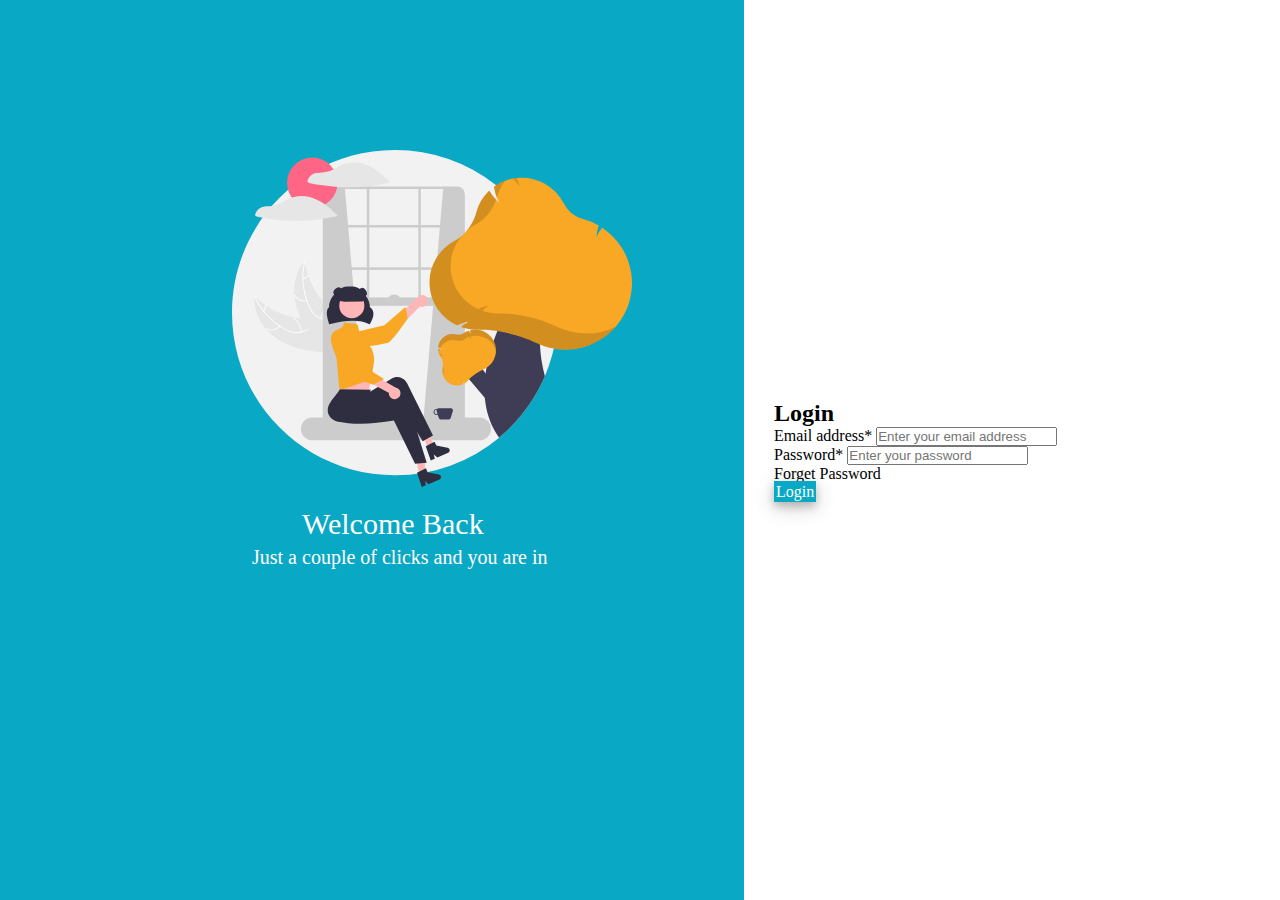
<file: index.html>
<!doctype html>
<html lang="en">
  <head>
    <meta charset="utf-8">
    <meta name="viewport" content="width=device-width, initial-scale=1">
    <link href="https://cdn.jsdelivr.net/npm/bootstrap@5.0.2/dist/css/bootstrap.min.css" rel="stylesheet" integrity="sha384-EVSTQN3/azprG1Anm3QDgpJLIm9Nao0Yz1ztcQTwFspd3yD65VohhpuuCOmLASjC" crossorigin="anonymous">
    <link rel="stylesheet" href="css/style.css">
    <title>Vendor Portal</title>
  </head>
  <body>
    <div class="container">
        <div class="welcome">
			<img src="img/welcome.svg" class="img">
			<div class="content">
				<h3>Welcome Back</h3>
				<p>Just a couple of clicks and you are in </p>
			</div>
		</div>

        <!-- Form -->
      <div class="login-content"> 
        <form>
            <h2>Login</h2>
            <div class="mb-3">  
              <label for="exampleInputEmail1" class="form-label">Email address*</label>
              <input type="email"placeholder="Enter your email address" class="form-control" id="exampleInputEmail1" aria-describedby="emailHelp">
            </div>
            <div class="mb-3">  
              <label for="exampleInputEmail1" class="form-label">Password*</label>
              <input type="password" placeholder="Enter your password" class="form-control" id="exampleInputPassword1" aria-describedby="emailHelp">
              <div id="emailHelp" class="form-text"> <a href="reset.html"> Forget Password</a></div>
            </div>
            <div class="d-grid gap-2 col-6 mb-3">
                <a href="dashbord.html" class="btn btn-primary login-a" type="button">Login </a>
              </div>
          </form>
      </div>
    </div>    


    <script src="https://cdn.jsdelivr.net/npm/bootstrap@5.0.2/dist/js/bootstrap.bundle.min.js" integrity="sha384-MrcW6ZMFYlzcLA8Nl+NtUVF0sA7MsXsP1UyJoMp4YLEuNSfAP+JcXn/tWtIaxVXM" crossorigin="anonymous"></script>
  </body>
</html>
</file>
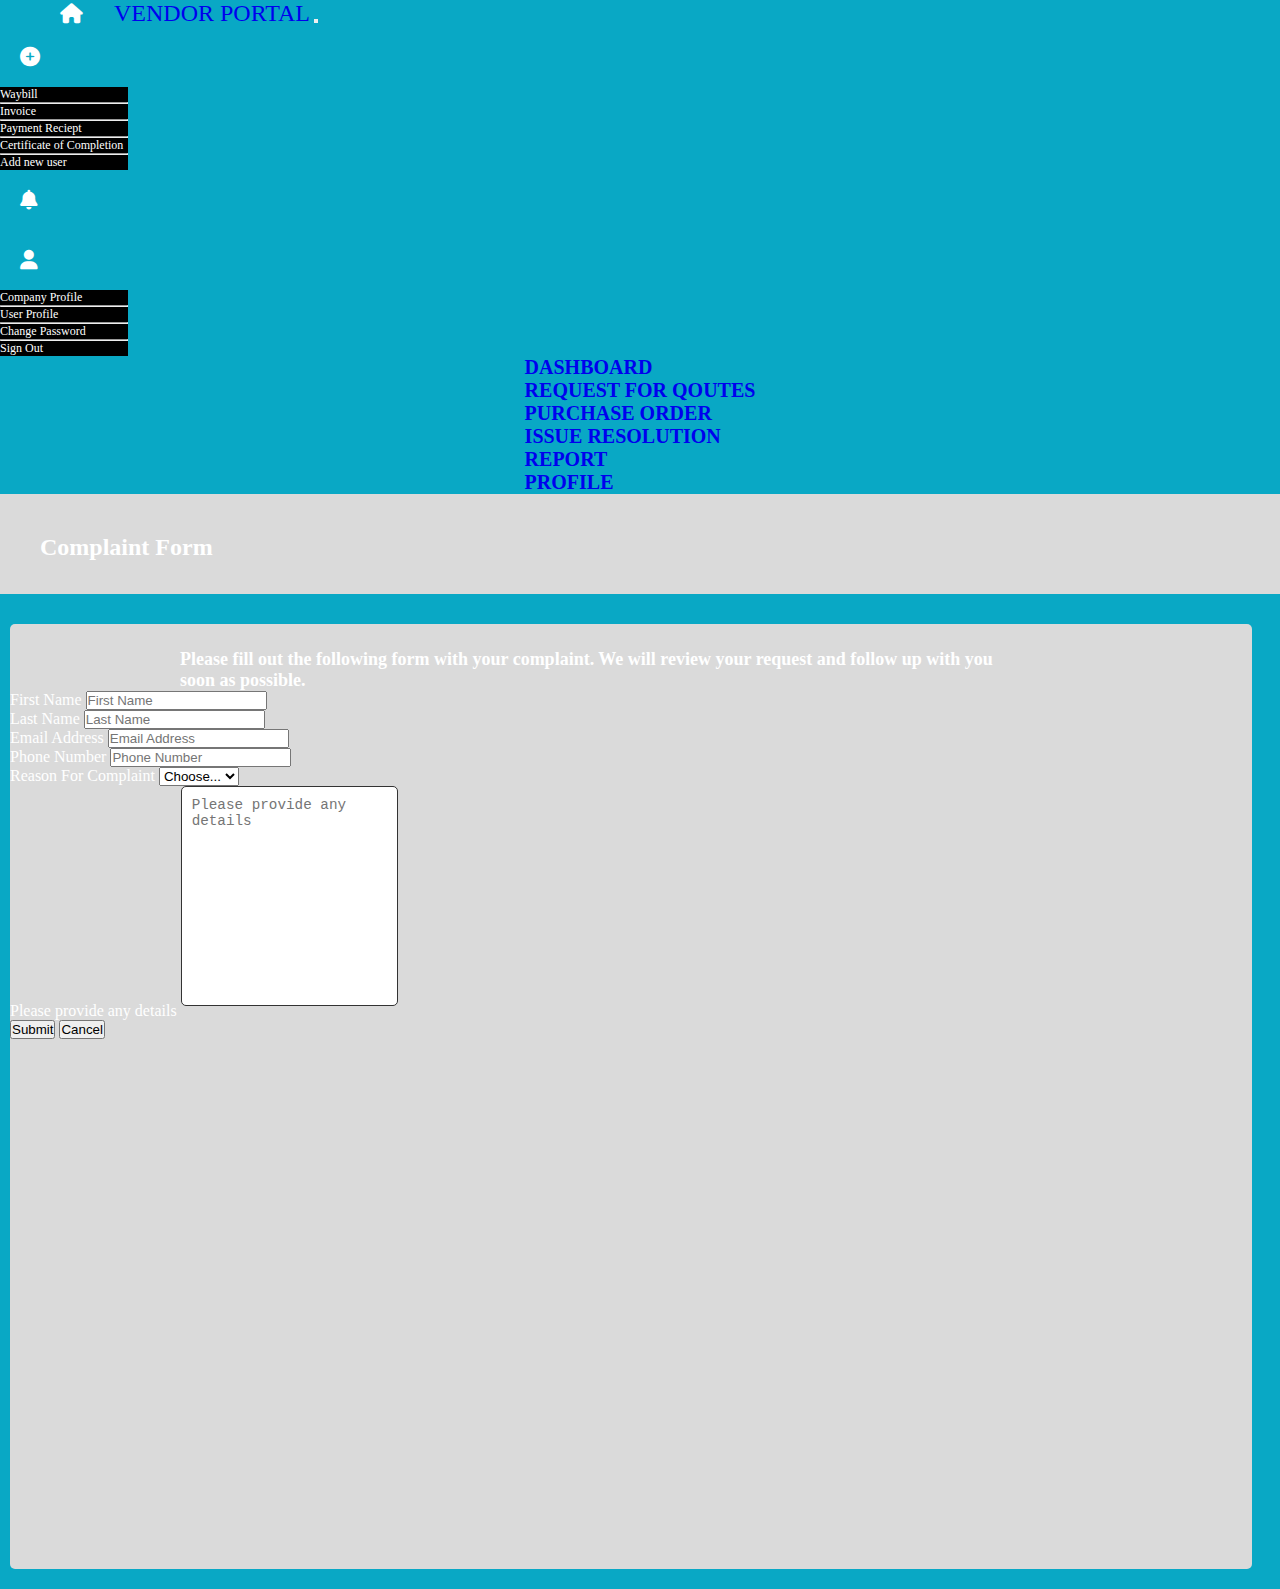
<file: issue.html>
<!DOCTYPE html>
<html lang="en">
<head>
    <meta charset="UTF-8">
    <meta http-equiv="X-UA-Compatible" content="IE=edge">
    <meta name="viewport" content="width=device-width, initial-scale=1.0">
    <link rel="stylesheet" href="css/request.css">
    <link rel="stylesheet" href="css/issue.css">
    <link rel="stylesheet" href="css/profile.css">
    <link rel="stylesheet" href="css/dashboard.css">
    <link href="https://cdn.jsdelivr.net/npm/bootstrap@5.0.2/dist/css/bootstrap.min.css" rel="stylesheet" integrity="sha384-EVSTQN3/azprG1Anm3QDgpJLIm9Nao0Yz1ztcQTwFspd3yD65VohhpuuCOmLASjC" crossorigin="anonymous">
    <link rel="stylesheet" href="https://cdnjs.cloudflare.com/ajax/libs/font-awesome/6.1.1/css/all.min.css">
    <title>Vendor Portal</title>
</head>
<body>
   
           <!-- Navbar -->
   <nav class="navbar navbar-expand-lg navbar-dark bg-dark text-white">
    <div class="container-fluid">
        <i class="fa fa-fw fa-home icon-home"></i>
      <a class="navbar-brand logo" href="#">VENDOR PORTAL</a>
      <button class="navbar-toggler" type="button" data-bs-toggle="collapse" data-bs-target="#navbarNavDropdown" aria-controls="navbarNavDropdown" aria-expanded="false" aria-label="Toggle navigation">
        <span class="navbar-toggler-icon"></span>
      </button>
      <div class="collapse navbar-collapse justify-content-end" id="navbarNavDropdown">
        <ul class="navbar-nav">
          <li class="nav-item dropdown bg-dark">
            <a class="nav-link dropdown-toggle" href="#" id="navbarDropdownMenuLink" role="button" data-bs-toggle="dropdown" aria-expanded="false">
                <i class="fa fa-plus-circle icon"></i>
            </a>
            <ul class="dropdown-menu" aria-labelledby="navbarDropdownMenuLink">
              <li><a class="dropdown-item" href="#">Waybill</a></li>
              <li><hr class="dropdown-divider"></li>
              <li><a class="dropdown-item" href="#">Invoice</a></li>
              <li><hr class="dropdown-divider"></li>
              <li><a class="dropdown-item" href="#">Payment Reciept</a></li>
              <li><hr class="dropdown-divider"></li>
              <li><a class="dropdown-item" href="#">Certificate of Completion</a></li>
              <li><hr class="dropdown-divider"></li>
              <li><a class="dropdown-item" href="#">Add new user</a></li>
            </ul>
          </li>
          <!-- <div class="vl"></div> -->
          <li class="nav-item">
            <a class="nav-link" href="#"><i class="fa fa-bell icon"></i></a>
          </li>
          <li class="nav-item dropdown bg-dark">
            <a class="nav-link dropdown-toggle" href="#" id="navbarDropdownMenuLink" role="button" data-bs-toggle="dropdown" aria-expanded="false">
                <i class="fa fa-user icon"></i>
            </a>
            <ul class="dropdown-menu" aria-labelledby="navbarDropdownMenuLink">
              <li><a class="dropdown-item" href="#">Company Profile</a></li>
              <li><hr class="dropdown-divider"></li>
              <li><a class="dropdown-item" href="profile.html">User Profile</a></li>
              <li><hr class="dropdown-divider"></li>
              <li><a class="dropdown-item" href="#">Change Password</a></li>
              <li><hr class="dropdown-divider"></li>
              <li><a class="dropdown-item" href="#">Sign Out</a></li>
            </ul>
          </li>
        </ul>
      </div>
    </div>
  </nav>

  <!-- Second Nav -->
  <nav class="navbar navbar-expand-lg navbar-dark text-white" style="background-color: #09a8c5;">
    <div class="container-fluid second-nav">
      <div class="collapse navbar-collapse second-nav">
        <ul class="navbar-nav me-auto mb-2 mb-lg-0 second-list">
          <li class="nav-item">
            <a class="nav-link" aria-current="page" href="dashbord.html">DASHBOARD</a>
          </li>
          <li class="nav-item">
            <a class="nav-link" aria-current="page" href="request.html">REQUEST FOR QOUTES</a>
          </li>
          <li class="nav-item">
            <a class="nav-link" href="purchase.html">PURCHASE ORDER</a>
          </li>
          <li class="nav-item">
            <a class="nav-link active" href="#">ISSUE RESOLUTION</a>
          </li>
          <li class="nav-item">
            <a class="nav-link" href="#">REPORT</a>
          </li>
          <li class="nav-item">
            <a class="nav-link" href="profile.html">PROFILE</a>
          </li>
        </ul>
      </div>
    </div>
  </nav>



  <!-- Complaint Form -->

  <h2 class="bid">Complaint Form</h2>

  <div class="container"> 
    <div class="contact form">
     <h3>Please fill out the following form with your complaint.
       We will review your request and follow up with you <br> soon as possible.</h3>

       <form class="row g-3 formBox mb-50">
        <div class="col-md-">
          <label for="inputEmail4" class="form-label">First Name</label>
          <input type="email" placeholder="First Name" class="form-control" id="inputEmail4">
        </div>
        <div class="col-md-4">
          <label for="inputPassword4" class="form-label">Last Name</label>
          <input type="password" placeholder="Last Name" class="form-control" id="inputPassword4">
        </div>
        <div class="col-12">
          <label for="inputAddress" class="form-label">Email Address</label>
          <input type="text" class="form-control" id="inputAddress" placeholder="Email Address">
        </div>
        <div class="col-6">
          <label for="inputAddress2" class="form-label">Phone Number</label>
          <input type="text" class="form-control" id="inputAddress2" placeholder="Phone Number">
        </div>
        <div class="col-md-12">
          <label for="inputState" class="form-label">Reason For Complaint</label>
          <select id="inputState" class="form-select">
            <option selected>Choose...</option>
            <option>...</option>
          </select>
        </div>
        <div class="col-md-2">
          <label for="inputZip" class="form-label">Please provide any details</label>
          <textarea placeholder="Please provide any details"></textarea>
        </div>
        <div class="col-12">
          <button type="submit" class="btn btn-primary">Submit</button>
          <button type="submit" class="btn btn-primary">Cancel</button>
        </div>
      </form>



    </div>
  </div>     

    
    <script src="https://cdn.jsdelivr.net/npm/bootstrap@5.0.2/dist/js/bootstrap.bundle.min.js" integrity="sha384-MrcW6ZMFYlzcLA8Nl+NtUVF0sA7MsXsP1UyJoMp4YLEuNSfAP+JcXn/tWtIaxVXM" crossorigin="anonymous"></script>
</body>
</html>
</file>
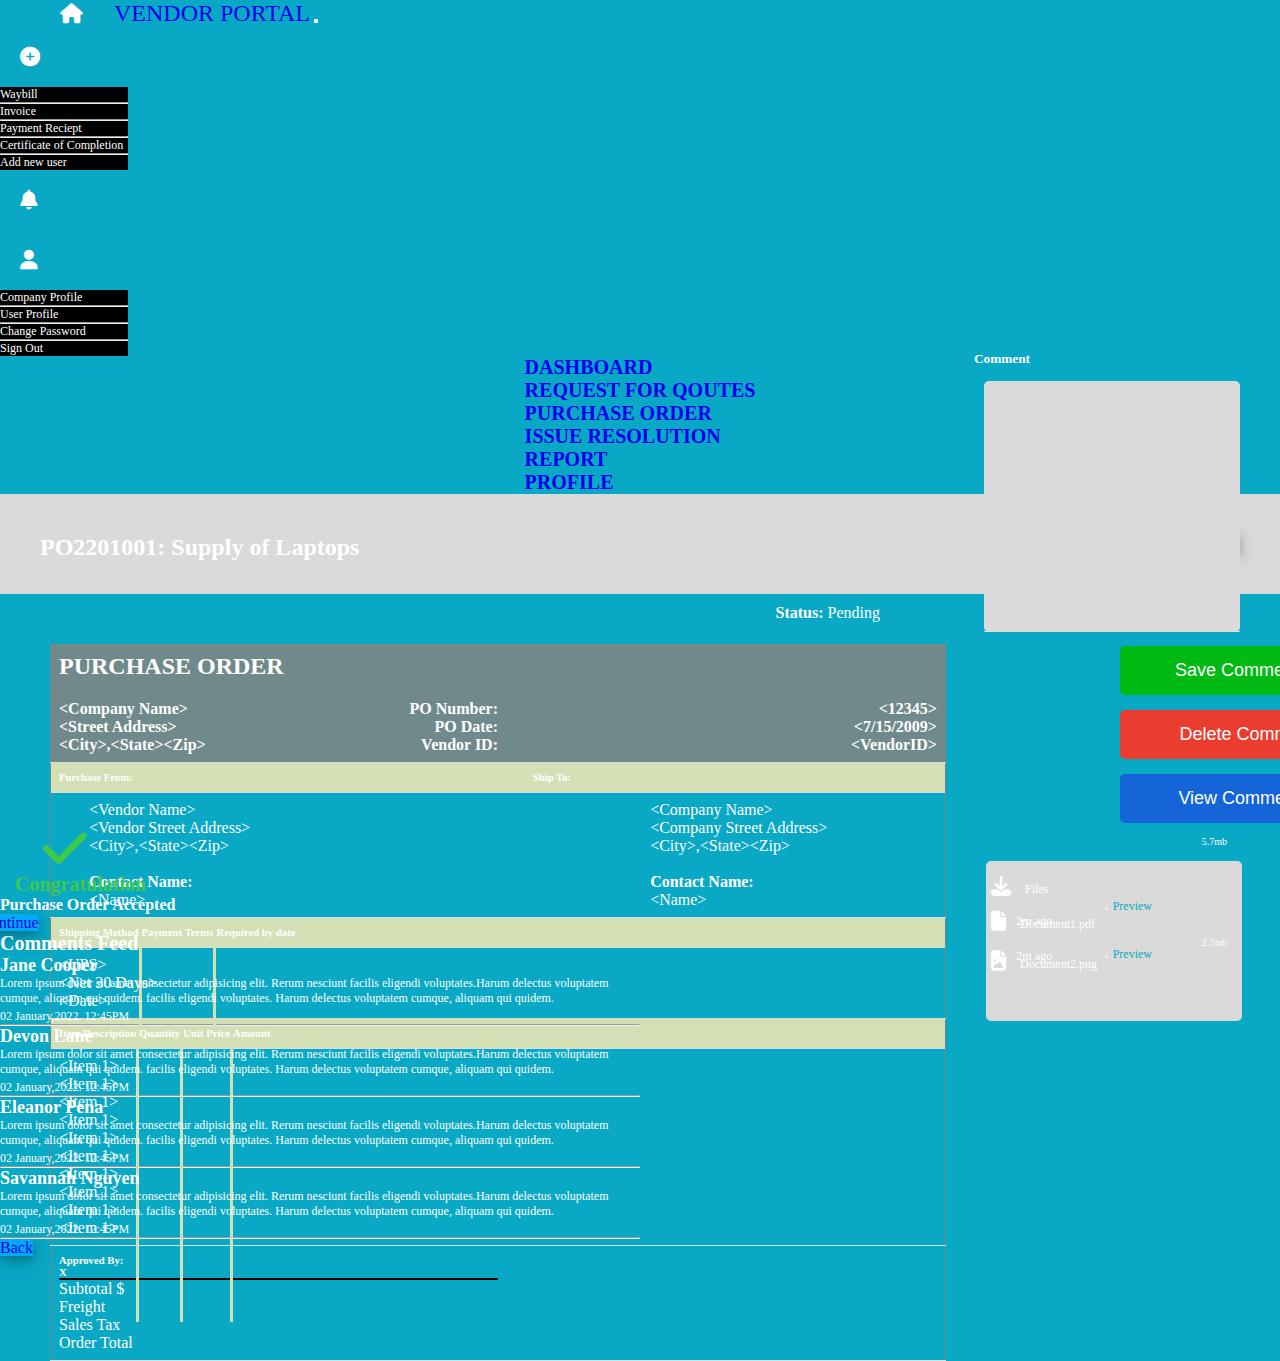
<file: purchaseordercon.html>
<!DOCTYPE html>
<html lang="en">
<head>
    <meta charset="UTF-8">
    <meta http-equiv="X-UA-Compatible" content="IE=edge">
    <meta name="viewport" content="width=device-width, initial-scale=1.0">
    <link rel="stylesheet" href="css/request.css">
    <link rel="stylesheet" href="css/issue.css">
    <link rel="stylesheet" href="css/profile.css">
    <link rel="stylesheet" href="css/dashboard.css">
    <link rel="stylesheet" href="css/purchaseordercon.css">
    <link href="https://cdn.jsdelivr.net/npm/bootstrap@5.0.2/dist/css/bootstrap.min.css" rel="stylesheet" integrity="sha384-EVSTQN3/azprG1Anm3QDgpJLIm9Nao0Yz1ztcQTwFspd3yD65VohhpuuCOmLASjC" crossorigin="anonymous">
    <link rel="stylesheet" href="https://cdnjs.cloudflare.com/ajax/libs/font-awesome/6.1.1/css/all.min.css">
    <title>Vendor Portal</title>
</head>
<body>
    
                   <!-- Navbar -->
   <nav class="navbar navbar-expand-lg navbar-dark bg-dark text-white">
    <div class="container-fluid">
        <i class="fa fa-fw fa-home icon-home"></i>
      <a class="navbar-brand logo" href="#">VENDOR PORTAL</a>
      <button class="navbar-toggler" type="button" data-bs-toggle="collapse" data-bs-target="#navbarNavDropdown" aria-controls="navbarNavDropdown" aria-expanded="false" aria-label="Toggle navigation">
        <span class="navbar-toggler-icon"></span>
      </button>
      <div class="collapse navbar-collapse justify-content-end" id="navbarNavDropdown">
        <ul class="navbar-nav">
          <li class="nav-item dropdown bg-dark">
            <a class="nav-link dropdown-toggle" href="#" id="navbarDropdownMenuLink" role="button" data-bs-toggle="dropdown" aria-expanded="false">
                <i class="fa fa-plus-circle icon"></i>
            </a>
            <ul class="dropdown-menu" aria-labelledby="navbarDropdownMenuLink">
              <li><a class="dropdown-item" href="#">Waybill</a></li>
              <li><hr class="dropdown-divider"></li>
              <li><a class="dropdown-item" href="#">Invoice</a></li>
              <li><hr class="dropdown-divider"></li>
              <li><a class="dropdown-item" href="#">Payment Reciept</a></li>
              <li><hr class="dropdown-divider"></li>
              <li><a class="dropdown-item" href="#">Certificate of Completion</a></li>
              <li><hr class="dropdown-divider"></li>
              <li><a class="dropdown-item" href="#">Add new user</a></li>
            </ul>
          </li>
          <!-- <div class="vl"></div> -->
          <li class="nav-item">
            <a class="nav-link" href="#"><i class="fa fa-bell icon"></i></a>
          </li>
          <li class="nav-item dropdown bg-dark">
            <a class="nav-link dropdown-toggle" href="#" id="navbarDropdownMenuLink" role="button" data-bs-toggle="dropdown" aria-expanded="false">
                <i class="fa fa-user icon"></i>
            </a>
            <ul class="dropdown-menu" aria-labelledby="navbarDropdownMenuLink">
              <li><a class="dropdown-item" href="#">Company Profile</a></li>
              <li><hr class="dropdown-divider"></li>
              <li><a class="dropdown-item" href="profile.html">User Profile</a></li>
              <li><hr class="dropdown-divider"></li>
              <li><a class="dropdown-item" href="#">Change Password</a></li>
              <li><hr class="dropdown-divider"></li>
              <li><a class="dropdown-item" href="#">Sign Out</a></li>
            </ul>
          </li>
        </ul>
      </div>
    </div>
  </nav>

  <!-- Second Nav -->
  <nav class="navbar navbar-expand-lg navbar-dark text-white" style="background-color: #09a8c5;">
    <div class="container-fluid second-nav">
      <div class="collapse navbar-collapse second-nav">
        <ul class="navbar-nav me-auto mb-2 mb-lg-0 second-list">
          <li class="nav-item">
            <a class="nav-link" aria-current="page" href="dashbord.html">DASHBOARD</a>
          </li>
          <li class="nav-item">
            <a class="nav-link" aria-current="page" href="request.html">REQUEST FOR QOUTES</a>
          </li>
          <li class="nav-item">
            <a class="nav-link active" href="#">PURCHASE ORDER</a>
          </li>
          <li class="nav-item">
            <a class="nav-link" href="issue.html">ISSUE RESOLUTION</a>
          </li>
          <li class="nav-item">
            <a class="nav-link" href="#">REPORT</a>
          </li>
          <li class="nav-item">
            <a class="nav-link" href="profile.html">PROFILE</a>
          </li>
        </ul>
      </div>
    </div>
  </nav>



  <!-- Supply of Laptops -->
  <div class="supply">
    <h2 class="supply-text">PO2201001: Supply of Laptops</h2>

    <div class="btns me-auto">
        <a data-bs-toggle="modal" href="#modal2" type="button" class="btn btn-primary b1">Accept</a>
        <button type="button" class="btn btn-secondary b2">Reject</button>
        <button type="button" class="btn btn-secondary border-0 bicon ic-1" style="background-color: #09a8c5;"><i class="fa-solid fa-print"></i></button>
        <button type="button" class="btn btn-secondary border-0 bicon ic-2" style="background-color: #09a8c5;"><i class="fa-solid fa-share"></i></button>

    </div>
  </div>  

  <!-- Status -->
   <div class="statuspen">
    <p style="font-weight: 600;">Status: <span class="pen-text">Pending</span></p>
   </div>

  <!-- Reciept -->

  <table class="table reciept-table table-bordered" style="border: 1px solid #708a8b;">
    <thead class="bg-graytb">
      <tr style="background-color: #708a8b; width: 20%;" >
        <th class="bg-gray-text text-center">
          <h2 style="font-size: 24px;">PURCHASE ORDER</h2> 
        <div class="column left">
            <p> &lt;Company Name&gt;<br>  
                &lt;Street Address&gt;<br>   
                &lt;City&gt;,&lt;State&gt;&lt;Zip&gt; </p>
        </div>
        <div class="column middle move">
            <p>PO Number:<br>
                PO Date:<br>
                Vendor ID:</p>
        </div>
        <div class="column right move">
            <p> &lt;12345&gt;<br>  
                &lt;7/15/2009&gt;<br>
                &lt;VendorID&gt;
            </p>
        </div>
        </th>
      </tr>
    </thead>
    <tbody>
      <tr>
        <td class="purchase-from">   
          <h6>Purchase From:</h6>
          <h6 class="ship-text">Ship To:</h6>
        </div>
      </td>
      </tr>
      <tr>
        <td>
          <div class="vendor-company">
          <p class="vendor-company-text1"> &lt;Vendor Name&gt;<br>  
              &lt;Vendor Street Address&gt;<br>   
              &lt;City&gt;,&lt;State&gt;&lt;Zip&gt; <br>
              <br>
              <span style="font-weight: 600;">Contact Name:</span> <br>&lt;Name&gt;
            </p>
  
          <p class="vendor-company-text2"> &lt;Company Name&gt;<br>  
              &lt;Company Street Address&gt;<br>   
              &lt;City&gt;,&lt;State&gt;&lt;Zip&gt; <br>
              <br> 
              <span style="font-weight: 600;">Contact Name:</span> <br>&lt;Name&gt;
            </p>
            </td> 
      </tr>
      <!-- <tr>
        <td class="border-0">
          <div class="vendor-company ">
            <p class="vendor-company-text1" >
              Contact Name: <br>&lt;Name&gt;
            </p>
            
            <p class="vendor-company-text1 cont-2">
              Contact Name: <br>&lt;Name&gt;
            </p>
          </div>
        </td>
      </tr> -->
      <tr>
        <td class="purchase-from d-flex justify-content-evenly">   
          <h6>Shipping&nbsp;Method</h6>
          <div class="vl mb-5" style="border-left: 3px solid #d3e0b5;  height: 100px;"></div>
          <h6 >Payment&nbsp;Terms</h6>
          <div class="vl mb-5" style="border-left: 3px solid #d3e0b5;  height: 100px;"></div>
          <h6 >Required&nbsp;by&nbsp;date</h6>
        </div>
      </td>
      </tr>
      <tr>
        <tr>
          <td class=" d-flex justify-content-evenly">
            <p>&lt;UPS&gt;</p>           
            <p>&lt;Net 30 Days&gt;</p>
            <p>&lt;Date&gt;</p>
          </td>
        </tr>
      </tr>
      <tr>
        <td class="purchase-from d-flex justify-content-between">
          <h6>Item Description</h6>
          <div class="vl mb-5" style="border-left: 3px solid #d3e0b5;  height: 295px;"></div>
          <h6>Quantity</h6>
          <div class="vl mb-5" style="border-left: 3px solid #d3e0b5;  height: 295px;"></div>
          <h6>Unit Price</h6>
          <div class="vl mb-5" style="border-left: 3px solid #d3e0b5;  height: 295px;"></div>
          <h6>Amount</h6>
        </td>
      </tr>
      <tr>
        <td>
          <ul>
            <li>&lt;Item 1&gt;</li>
            <li>&lt;Item 1&gt;</li>
            <li>&lt;Item 1&gt;</li>
            <li>&lt;Item 1&gt;</li>
            <li>&lt;Item 1&gt;</li>
            <li>&lt;Item 1&gt;</li>
            <li>&lt;Item 1&gt;</li>
            <li>&lt;Item 1&gt;</li>
            <li>&lt;Item 1&gt;</li>
            <li>&lt;Item 1&gt;</li>
          </ul>
        </td>
      </tr>
      <tr>
        <td>
          <h6>Approved By: <br>X <hr style="width:50%", size="3", color=black> </h6>
          <p class="d-flex align-items-end flex-column">Subtotal $ 
            <br>Freight 
            <br>Sales Tax
          <br>Order Total </p>
        </td>
      </tr>
    </tbody>
  </table>


  
  <!-- Comment -->

  <div>
    <h5 class="comment-text">Comment</h5>
    <table class="table border-dark w-20 comment-table" style="background-color: #dadada;">
        <thead >
          <th></th>
        </thead>

        <tbody>
        <tr>
          <td></td>
        </tr>
        <tr>
          <td></td>
        </tr>
        <tr>
          <td></td>
        </tr>
        <tr>
          <td></td>
        </tr>
        </tbody>
      </table>
  </div>


  <!-- Buttons -->

  <div class="buttons">
    <div class="btn-1">
    <button class="button save-btn">Save Comment</button>
  </div>
  <div class="btn-2">
    <button class="button del-btn">Delete Comment</button>
  </div>
  <div class="btn-3">
    <button class="button view-btn" data-bs-toggle="modal" href="#modal1">View Comment  > </button>
  </div>
  </div> 


  <div class="dowload-content" >
    <div class="downcon1">
      <ul>
        <li class="down-li1" style="font-size: 12px; font-weight: 500;"><i class="fa-solid fa-download down-ic"></i> &nbsp; Files</li>
        <li class="down-li2" style="font-size: 12px; font-weight: 500;"><i class="fa-solid fa-file down-ic"></i> &nbsp; Document1.pdf</li>
        <li class="down-li3" style="font-size: 12px; font-weight: 500;"><i class="fa-solid fa-file-image down-ic"></i> &nbsp; Document2.png</li>
      </ul>
    </div>
    <div class="mb">
      <p class="mb1">5.7mb</p>
      <p class="mb2">2.7mb</p>
    </div>
    <div class="preview">
      <p class="preview1">. <span style="color: #09A8C5; font-size: 12px;">Preview</span> </p>
      <p class="preview2">. <span style="color: #09A8C5; font-size: 12px;">Preview</span></p>
    </div>
    <div class="minsago">
      <p class="minsago1">2m ago</p>
      <p class="minsago2">2m ago</p>
    </div>
  </div>

  <!-- View Comment Modal -->
  <!-- <div class="modal-dialog modal-dialog-centered modal-dialog-scrollable">
  ...
</div> -->

<div class="container-fluid">
  <div class="modal fade" id="modal2" role="dialog" tabindex="-1" aria-labelledby="exampleModalLabel" aria-hidden="true">
    <div class="modal-dialog modal-dialog-centered modal-sm">
      <div class="modal-content">
        <div class="modal-header pl-5" style='border: none;'>
          <h5 class="modal-title fw-600" id="modal2" style="font-size:24px; color: #3ec94b;"><i class="fa-solid fa-check modal-ic"></i></h5>
          <!-- <h5 class=" fw-600" id="modal2" style="font-size: 18px; color: #3ec94b;">Congratulation</h5> -->
          <!-- <button type="button" class="btn-close" data-bs-dismiss="modal" aria-label="Close"></button> -->
        </div>
        <div class="modal-body pl-5">
          <h5 class="text-center fw-600" id="modal2" style="font-size: 20px; color: #3ec94b;">Congratulation</h5>
         <p class="text-center fw-600" style="font-weight: 600;" >Purchase Order Accepted</p>
        </div>
        <div class="modal-footer d-flex justify-content-center" style='border: none;'>
          <a href="purchaseordercon.html" type="button" class="btn btn-secondary continue-btn pl-5" style="background-color: #03a9f5;" > Continue</a>
        </div>
      </div>
    </div>
  </div>
</div>


<div class="container-fluid">
    <div class="modal fade" id="modal1" role="dialog" tabindex="-1" aria-labelledby="exampleModalLabel" aria-hidden="true">
      <div class="modal-dialog modal-dialog-centered modal-dialog-centered modal-ku" style="max-width: 50%;">
        <div class="modal-content">
          <div class="modal-header pl-5" style='border: none;'>
            <h2 class="modal-title fw-600" id="modal1" style="font-size: 20px;">Comments Feed</h2>
            <!-- <button type="button" class="btn-close" data-bs-dismiss="modal" aria-label="Close"></button> -->
          </div>
          <div class="modal-body pl-5">
            <h4 style="font-size: 18px;">Jane Cooper</h4>
            <p style="font-size: 12px;" class="fw-600">
              Lorem ipsum dolor sit amet 
              consectetur adipisicing elit. Rerum nesciunt 
              facilis eligendi voluptates.Harum delectus voluptatem cumque, aliquam qui quidem.
               facilis eligendi voluptates. 
              Harum delectus voluptatem cumque, aliquam qui quidem.
          </p>
            <small style="font-size: 12px;">02 January,2022.  12:45PM</small>
            <hr class="pop-line bg-dark">
            <h4 style="font-size: 18px;">Devon Lane</h4>
            <p style="font-size: 12px;" class="fw-600">
                Lorem ipsum dolor sit amet 
                consectetur adipisicing elit. Rerum nesciunt 
                facilis eligendi voluptates.Harum delectus voluptatem cumque, aliquam qui quidem.
                 facilis eligendi voluptates. 
                Harum delectus voluptatem cumque, aliquam qui quidem.
            </p>
            <small style="font-size: 12px;">02 January,2022.  12:45PM</small>
            <hr class="pop-line bg-dark">
            <h4 style="font-size: 18px;">Eleanor Pena</h4>
            <p style="font-size: 12px;" class="fw-600">
                Lorem ipsum dolor sit amet 
                consectetur adipisicing elit. Rerum nesciunt 
                facilis eligendi voluptates.Harum delectus voluptatem cumque, aliquam qui quidem.
                 facilis eligendi voluptates. 
                Harum delectus voluptatem cumque, aliquam qui quidem.
            </p>
            <small style="font-size: 12px;">02 January,2022.  12:45PM</small>
            <hr class="pop-line bg-dark">
            <h4 style="font-size: 18px;">Savannah Nguyen</h4>
            <p style="font-size: 12px;" class="fw-600">
                Lorem ipsum dolor sit amet 
                consectetur adipisicing elit. Rerum nesciunt 
                facilis eligendi voluptates.Harum delectus voluptatem cumque, aliquam qui quidem.
                 facilis eligendi voluptates. 
                Harum delectus voluptatem cumque, aliquam qui quidem.
            </p>
            <small style="font-size: 12px;">02 January,2022.  12:45PM</small>
            <hr class="pop-line bg-dark">
          </div>
          <div class="modal-footer" style='border: none;'>
            <a href="#" type="button" class="btn btn-secondary back-btn" style="background-color: #03a9f5;" data-bs-dismiss="modal" > Back</a>
          </div>
        </div>
      </div>
    </div>
  </div>
    <script src="https://cdn.jsdelivr.net/npm/bootstrap@5.0.2/dist/js/bootstrap.bundle.min.js" integrity="sha384-MrcW6ZMFYlzcLA8Nl+NtUVF0sA7MsXsP1UyJoMp4YLEuNSfAP+JcXn/tWtIaxVXM" crossorigin="anonymous"></script>
</body>
</html>
</file>
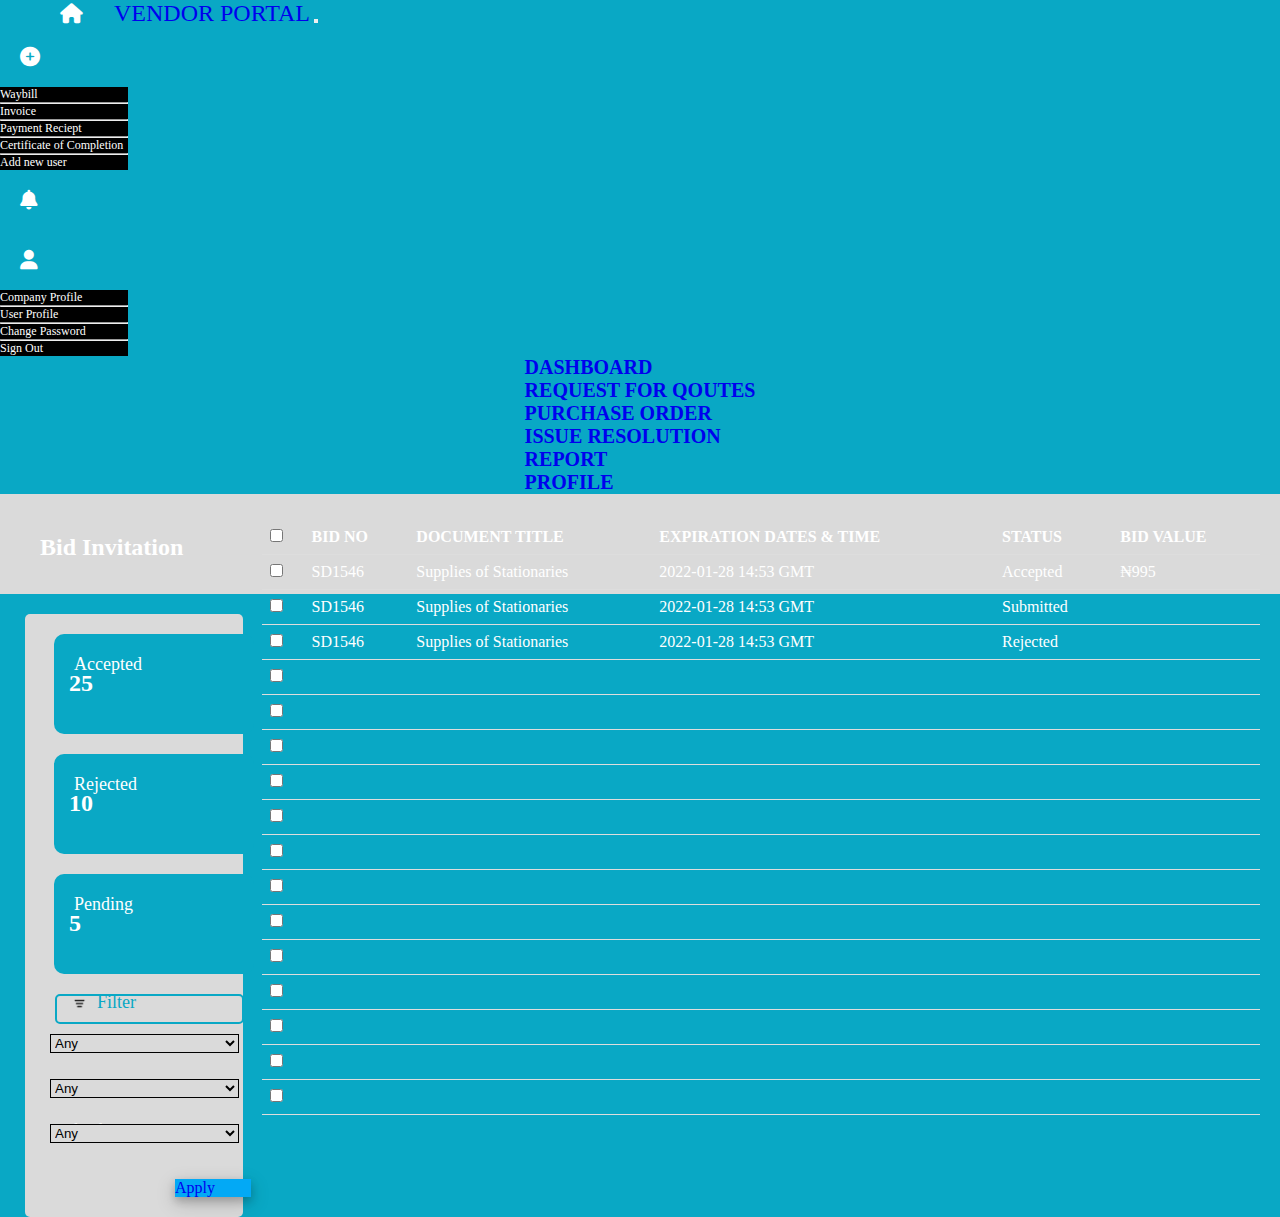
<file: request.html>
<!DOCTYPE html>
<html lang="en">
<head>
    <meta charset="UTF-8">
    <meta http-equiv="X-UA-Compatible" content="IE=edge">
    <meta name="viewport" content="width=device-width, initial-scale=1.0">
    <link rel="stylesheet" href="css/request.css">
    <link rel="stylesheet" href="css/issue.css">
    <link rel="stylesheet" href="css/profile.css">
    <link rel="stylesheet" href="css/dashboard.css">
    <link href="https://cdn.jsdelivr.net/npm/bootstrap@5.0.2/dist/css/bootstrap.min.css" rel="stylesheet" integrity="sha384-EVSTQN3/azprG1Anm3QDgpJLIm9Nao0Yz1ztcQTwFspd3yD65VohhpuuCOmLASjC" crossorigin="anonymous">
    <link rel="stylesheet" href="https://cdnjs.cloudflare.com/ajax/libs/font-awesome/6.1.1/css/all.min.css">
    <title>Vendor Portal</title>
</head>
<body>
       <!-- Navbar -->
   <nav class="navbar navbar-expand-lg navbar-dark bg-dark text-white">
    <div class="container-fluid">
        <i class="fa fa-fw fa-home icon-home"></i>
      <a class="navbar-brand logo" href="#">VENDOR PORTAL</a>
      <button class="navbar-toggler" type="button" data-bs-toggle="collapse" data-bs-target="#navbarNavDropdown" aria-controls="navbarNavDropdown" aria-expanded="false" aria-label="Toggle navigation">
        <span class="navbar-toggler-icon"></span>
      </button>
      <div class="collapse navbar-collapse justify-content-end" id="navbarNavDropdown">
        <ul class="navbar-nav">
          <li class="nav-item dropdown bg-dark">
            <a class="nav-link dropdown-toggle" href="#" id="navbarDropdownMenuLink" role="button" data-bs-toggle="dropdown" aria-expanded="false">
                <i class="fa fa-plus-circle icon"></i>
            </a>
            <ul class="dropdown-menu" aria-labelledby="navbarDropdownMenuLink">
              <li><a class="dropdown-item" href="#">Waybill</a></li>
              <li><hr class="dropdown-divider"></li>
              <li><a class="dropdown-item" href="#">Invoice</a></li>
              <li><hr class="dropdown-divider"></li>
              <li><a class="dropdown-item" href="#">Payment Reciept</a></li>
              <li><hr class="dropdown-divider"></li>
              <li><a class="dropdown-item" href="#">Certificate of Completion</a></li>
              <li><hr class="dropdown-divider"></li>
              <li><a class="dropdown-item" href="profile.html">Add new user</a></li>
            </ul>
          </li>
          <!-- <div class="vl"></div> -->
          <li class="nav-item">
            <a class="nav-link" href="#"><i class="fa fa-bell icon"></i></a>
          </li>
          <li class="nav-item dropdown bg-dark">
            <a class="nav-link dropdown-toggle" href="#" id="navbarDropdownMenuLink" role="button" data-bs-toggle="dropdown" aria-expanded="false">
                <i class="fa fa-user icon"></i>
            </a>
            <ul class="dropdown-menu" aria-labelledby="navbarDropdownMenuLink">
              <li><a class="dropdown-item" href="#">Company Profile</a></li>
              <li><hr class="dropdown-divider"></li>
              <li><a class="dropdown-item" href="#">User Profile</a></li>
              <li><hr class="dropdown-divider"></li>
              <li><a class="dropdown-item" href="#">Change Password</a></li>
              <li><hr class="dropdown-divider"></li>
              <li><a class="dropdown-item" href="#">Sign Out</a></li>
            </ul>
          </li>
        </ul>
      </div>
    </div>
  </nav>

  <!-- Second Nav -->
  <nav class="navbar navbar-expand-lg navbar-dark text-white" style="background-color: #09a8c5;">
    <div class="container-fluid second-nav">
      <div class="collapse navbar-collapse second-nav">
        <ul class="navbar-nav me-auto mb-2 mb-lg-0 second-list">
          <li class="nav-item">
            <a class="nav-link" aria-current="page" href="dashbord.html">DASHBOARD</a>
          </li>
          <li class="nav-item">
            <a class="nav-link active" aria-current="page" href="#">REQUEST FOR QOUTES</a>
          </li>
          <li class="nav-item">
            <a class="nav-link" href="purchase.html">PURCHASE ORDER</a>
          </li>
          <li class="nav-item">
            <a class="nav-link" href="issue.html">ISSUE RESOLUTION</a>
          </li>
          <li class="nav-item">
            <a class="nav-link" href="#">REPORT</a>
          </li>
          <li class="nav-item">
            <a class="nav-link" href="profile.html">PROFILE</a>
          </li>
        </ul>
      </div>
    </div>
  </nav>



  <!-- Bid Initation -->

  <h2 class="bid">Bid Invitation</h2>

  <div class="numering">
    <div class="numer1">
      <div class="text-nu">
        <p>Accepted</p>
      </div>
      <div class="nub-text">
        <span>25</span>
      </div>   
    </div>
    <div class="numer1">
      <div class="text-nu">
        <p>Rejected</p>
      </div>
      <div class="nub-text">
        <span>10</span>
      </div>
    </div>
    <div class="numer1">
      <div class="text-nu">
        <p>Pending</p>
      </div>
      <div class="nub-text">
        <span>5</span>
      </div>
    </div>

  <div class="filter">
    <img src="img/filter-alt.png" alt="">
    <p class="filter-text">Filter</p>
  </div>

  <p class="status-text">Status</p>
  <!-- <div class="dropdown">
    <button class="btn btn-secondary any-btn dropdown-toggle" type="button" id="dropdownMenu2" data-bs-toggle="dropdown" aria-expanded="false">
    <span class="any-text">Any</span> 
    </button>
    <ul class="dropdown-menu select-items bg-light" aria-labelledby="dropdownMenu2">
      <li><button class="dropdown-item" type="button">Accepted</button></li>
      <li><hr class="dropdown-divider bg-dark"></li>
      <li><button class="dropdown-item" type="button">Rejected</button></li>
      <li><hr class="dropdown-divider bg-dark"></li>
      <li><button class="dropdown-item" type="button">Submitted</button></li>
      <li><hr class="dropdown-divider bg-dark"></li>
      <li><button class="dropdown-item" type="button">Pending</button></li>
    </ul>
  </div> -->
  <div class="dropdown dropany">
    <select class="form-select any-drop" aria-label="Default select example">
      <option value="" selected disabled hidden>Any</option>
      <option value="1">Accepted</option>
      <hr class="dropdown-divider bg-dark">
      <option value="2">Rejected</option>
      <hr class="dropdown-divider" style="background-color: black;">
      <option value="3">Submitted</option>
      <hr class="dropdown-divider bg-dark">
      <option value="4">Pending</option>
    </select>
  </div>

  <!-- <select>
    <option value="" selected disabled hidden>Choose here</option>
    <option value="1">One</option>
    <option value="2">Two</option>
    <option value="3">Three</option>
    <option value="4">Four</option>
    <option value="5">Five</option>
  </select> -->

  <p class="status-text">Date Range</p>
  <div class="dropdown dropany">
    <select class="form-select any-drop" aria-label="Default select example">
      <option value="" selected disabled hidden>Any</option>
      <option value="1">Accepted</option>
      <hr class="dropdown-divider bg-dark">
      <option value="2">Rejected</option>
      <hr class="dropdown-divider" style="background-color: black;">
      <option value="3">Submitted</option>
      <hr class="dropdown-divider bg-dark">
      <option value="4">Pending</option>
    </select>
  </div>

  <p class="status-text">Bid Value</p>
  <div class="dropdown dropany">
    <select class="form-select any-drop" aria-label="Default select example">
      <option value="" selected disabled hidden>Any</option>
      <option value="1">Accepted</option>
      <hr class="dropdown-divider bg-dark">
      <option value="2">Rejected</option>
      <hr class="dropdown-divider" style="background-color: black;">
      <option value="3">Submitted</option>
      <hr class="dropdown-divider bg-dark">
      <option value="4">Pending</option>
    </select>
  </div>

  <a href="#" type="button" class="btn btn-secondary apply-btn border-0" style="background-color: #03a9f5;" > Apply</a>

  </div>

  <!-- Table -->

  <table id="customers" class="table table-bordered lg" style="width: 78%">
    <thead class="table-light">
      <th><input type="checkbox" id="checkbox"></th>
      <th>BID NO</th>
      <th>DOCUMENT TITLE</th>
      <th>EXPIRATION DATES & TIME</th>
      <th>STATUS</th>
      <th>BID VALUE</th>
    </thead>

    <tbody> 
    <tr>
      <td><input type="checkbox" id="checkbox"></td>
      <td>SD1546</td>
      <td>Supplies of Stationaries</td>
      <td>2022-01-28 14:53 GMT</td>
      <td>Accepted</td>
      <td>&#8358;995</td>
    </tr>
    <tr>
      <td><input type="checkbox" id="checkbox"></td>
      <td>SD1546</td>
      <td>Supplies of Stationaries</td>
      <td>2022-01-28 14:53 GMT</td>
      <td>Submitted</td>
      <td></td>
    </tr>
    <tr>
      <td><input type="checkbox" id="checkbox"></td>
      <td>SD1546</td>
      <td>Supplies of Stationaries</td>
      <td>2022-01-28 14:53 GMT</td>
      <td>Rejected</td>
      <td></td>
    </tr>
    <tr>
      <td><input type="checkbox" id="checkbox"></td>
      <td></td>
      <td></td>
      <td></td>
      <td></td>
      <td></td>
    </tr>
    <tr>
      <td><input type="checkbox" id="checkbox"></td>
      <td></td>
      <td></td>
      <td></td>
      <td></td>
      <td></td>
    </tr>
    <tr>
      <td><input type="checkbox" id="checkbox"></td>
      <td></td>
      <td></td>
      <td></td>
      <td></td>
      <td></td>
    </tr>
    <tr>
      <td><input type="checkbox" id="checkbox"></td>
      <td></td>
      <td></td>
      <td></td>
      <td></td>
      <td></td>
    </tr>
    <tr>
      <td><input type="checkbox" id="checkbox"></td>
      <td></td>
      <td></td>
      <td></td>
      <td></td>
      <td></td>
    </tr>
    <tr>
      <td><input type="checkbox" id="checkbox"></td>
      <td></td>
      <td></td>
      <td></td>
      <td></td>
      <td></td>
    </tr>
    <tr>
      <td><input type="checkbox" id="checkbox"></td>
      <td></td>
      <td></td>
      <td></td>
      <td></td>
      <td></td>
    </tr>
    <tr>
      <td><input type="checkbox" id="checkbox"></td>
      <td></td>
      <td></td>
      <td></td>
      <td></td>
      <td></td>
    </tr>
    <tr>
      <td><input type="checkbox" id="checkbox"></td>
      <td></td>
      <td></td>
      <td></td>
      <td></td>
      <td></td>
    </tr>
    <tr>
      <td><input type="checkbox" id="checkbox"></td>
      <td></td>
      <td></td>
      <td></td>
      <td></td>
      <td></td>
    </tr>
    <tr>
      <td><input type="checkbox" id="checkbox"></td>
      <td></td>
      <td></td>
      <td></td>
      <td></td>
      <td></td>
    </tr>
    <tr>
      <td><input type="checkbox" id="checkbox"></td>
      <td></td>
      <td></td>
      <td></td>
      <td></td>
      <td></td>
    </tr>
    <tr>
      <td><input type="checkbox" id="checkbox"></td>
      <td></td>
      <td></td>
      <td></td>
      <td></td>
      <td></td>
    </tr>
  

    </tbody> 
  </table>


    <script src="https://cdn.jsdelivr.net/npm/bootstrap@5.0.2/dist/js/bootstrap.bundle.min.js" integrity="sha384-MrcW6ZMFYlzcLA8Nl+NtUVF0sA7MsXsP1UyJoMp4YLEuNSfAP+JcXn/tWtIaxVXM" crossorigin="anonymous"></script>
</body>
</html>
</file>
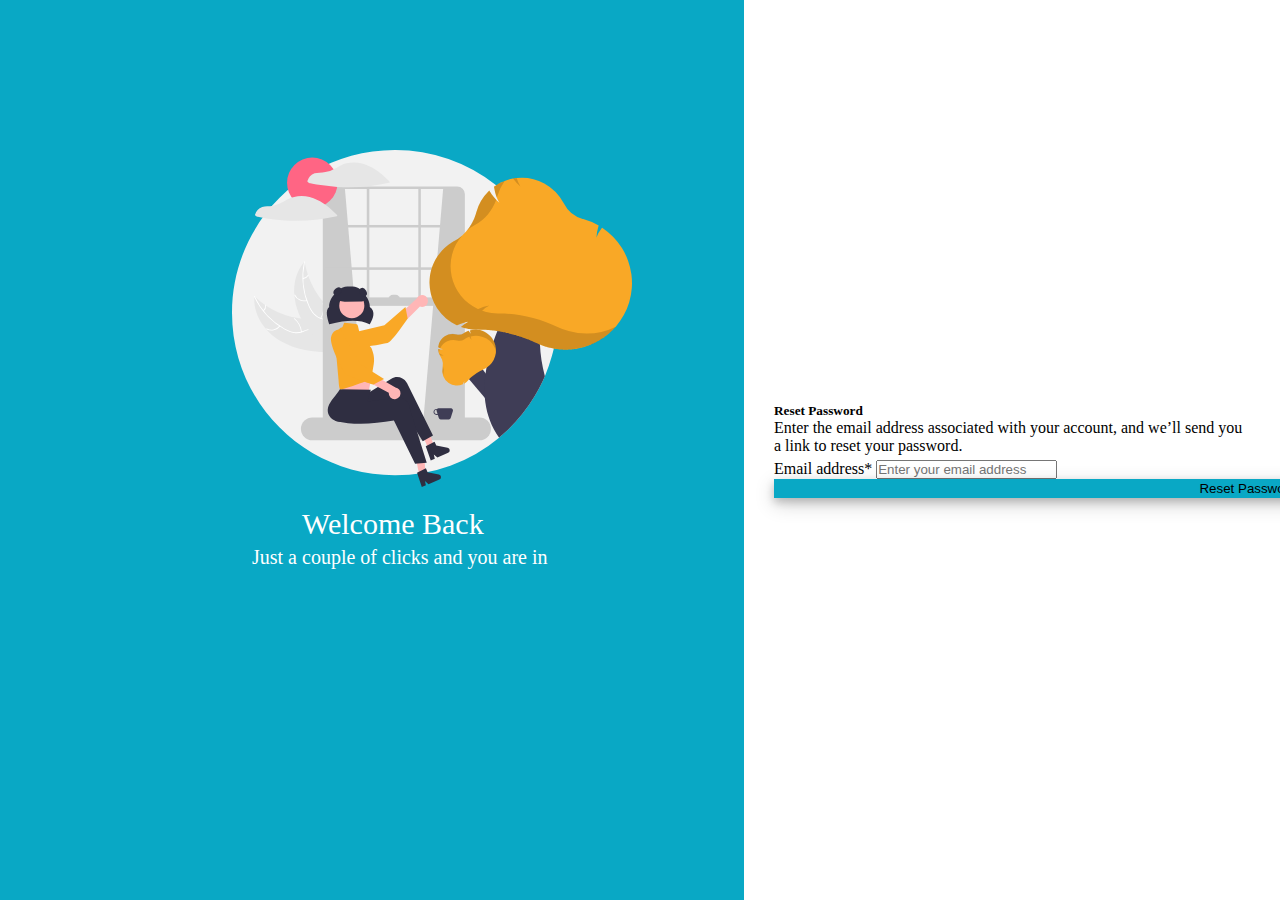
<file: reset.html>
<!doctype html>
<html lang="en">
  <head>
    <meta charset="utf-8">
    <meta name="viewport" content="width=device-width, initial-scale=1">
    <link href="https://cdn.jsdelivr.net/npm/bootstrap@5.0.2/dist/css/bootstrap.min.css" rel="stylesheet" integrity="sha384-EVSTQN3/azprG1Anm3QDgpJLIm9Nao0Yz1ztcQTwFspd3yD65VohhpuuCOmLASjC" crossorigin="anonymous">
    <link rel="stylesheet" href="css/style.css">
    <title>Vendor Portal</title>
  </head>
  <body>
    <div class="container">
        <div class="welcome">
			<img src="img/welcome.svg" class="img">
			<div class="content">
				<h3>Welcome Back</h3>
				<p>Just a couple of clicks and you are in </p>
			</div>
		</div>

        <!-- Form -->
      <div class="login-content"> 
        <form>
            <h5>Reset Password</h5>
            <p class="enter-p">Enter the email address associated with your account, and we’ll send you a link to reset your password.</p>
            <div class="mb-3 email-reset">  
              <label for="exampleInputEmail1" class="form-label">Email address*</label>
              <input type="email"placeholder="Enter your email address" class="form-control" id="exampleInputEmail1" aria-describedby="emailHelp">
            </div>
            <div class="d-grid gap-2 col-6 mb-3">
                <button class="btn btn-primary" type="button">Reset Password</button>
              </div>
          </form>
      </div>
    </div>    


    <script src="https://cdn.jsdelivr.net/npm/bootstrap@5.0.2/dist/js/bootstrap.bundle.min.js" integrity="sha384-MrcW6ZMFYlzcLA8Nl+NtUVF0sA7MsXsP1UyJoMp4YLEuNSfAP+JcXn/tWtIaxVXM" crossorigin="anonymous"></script>
  </body>
</html>
</file>
<file: css/style.css>
*{
	padding: 0;
	margin: 0;
	box-sizing: border-box;
}

body{
    overflow: hidden;
	background-color: #09a8c5;
	color: #fff;
}

.container{
    width: 100vw;
    height: 100vh;
    display: grid;
    grid-template-columns: repeat(2, 1fr);
    grid-gap :7rem;
    padding: 0 2rem;
}

.login-content{
	background-color: #fff;
	color: black;
	display: flex;
	justify-content: flex-start;
	align-items: center;
	/* text-align: center;  */
	padding: 30px;
	width: 200%;
}

form{
	width: 50%
}

.img{
	display: flex;
	justify-content: flex-end;
	align-items: center;
	width: 400px;
	margin-top: 150px;
}

.welcome {
	padding-left: 200px;

}

.content {
	padding: 20px;
}

.content h3 {
	font-size: 30px;
	font-weight: 100;
	padding-left: 50px;
}

.content p {
	font-size: 20px;
	font-weight: lighter;
	padding-top: 5px;
}
/* 
form::placeholder{
    color: #DADADA !important;
} */

/* ::-webkit-input-placeholder { Chrome/Opera/Safari 
    color: pink;
  } */

.btn {
	background-color: #09a8c5 !important;
	border: 2px solid #09a8c5 !important;
	width: 200% !important;
	/* box-shadow: white; */
    /* box-shadow: none !important; */
    box-shadow: 0 4px 8px 0 rgba(0, 0, 0, 0.2), 0 6px 20px 0 rgba(0, 0, 0, 0.19) !important;
}

a{
    text-decoration: none;
    color: black;
}

a:hover{
    color: black;
}
.btn:hover{
    color: #09a8c5 !important;
    background-color: #fff !important;
    border-color: 1px solid #09a8c5 !important;
}

.login-a{
    color: #fff;
}

.login-a:hover{
    color: #09a8c5;
}


/* Reset Password */
h5{
    font-weight: 600;
}

.enter-p{
    margin-bottom: 5px;
}
</file>
<file: css/request.css>
*{
	padding: 0;
	margin: 0;
    list-style: none;
    text-decoration: none;
}

body{
    overflow: hidden;
    box-sizing: border-box;
    overflow: scroll; 
}

.bid{
    background-color: #dadada;
    font-size: 24px;
    font-weight: 600;
    width: 100%;
    height: 100px;
    padding-left: 40px;
    padding-top: 40px;
}

/* Bid Styling */

.background-1{
    background-color: #dadada;
    width: 10%;
    height: 30px;
}

.numering{
 margin-left: 25px;
 margin-top: 20px;
 border-radius: 5px;
}

.numering{
    padding: 20px;
    display: grid;
    background-color: #dadada;
    width: 17%;
    grid-template-columns: 120px;
    grid-gap: 20px;
    align-items: start;
    justify-content: space-between;  
}

.numer1{
    background-color: #09a8c5;
    color: white;
    width: 200px;
    height: 100px;
    border-radius: 10px;
    padding: 5px;
    margin-left: 9px;
  }

  .numer1 p{
    padding-top: 10px;
    padding-left: 10px;
  }

  .text-nu{
    padding-left: -50px;
    font-size: 18px;
    margin: 5px;
  }

  .nub-text{
   padding-left: 20px;
    margin: -10px;
    font-size: 24px;
    font-weight: 600;
  }

  img {
    height: 15px;
    width: 15px;
    /* color: #09a8c5; */
    margin-left: 15px;
    margin-bottom: 2px;
  }

  .filter{
    background-color: #dadada;
    border: 2px solid #09a8c5;
    border-radius: 5px;
    margin-left: 10px;
    width: 5cm;
    height: 0.8cm;
  }

  .filter-text {
    color: #09a8c5;
    margin-top: -25px;
    font-weight: 500;
    font-size: 18px;
    margin-left: 40px;
    /* padding-bottom: -10px; */
  }

  .status-text {
    margin-top: -13px;
    font-weight: 500;
    margin-left: 10px;
  }

  .select-items {
    position: absolute;
    background-color: white !important;
    width: 5cm;
    top: 100%;
    left: 0;
    right: 0;
    z-index: 99;
     border-radius: 5px;
  }

  /* Any Dropdown Styling */

  .any-btn{
    background-color: #dadada !important;
    color: black !important;
    box-shadow: none !important;
    border: 2px solid black;
    border-radius: 5px;
    margin-left: 10px;
    width: 5cm;
    height: 0.8cm;
  }

  .any-drop{
    background-color: #dadada !important;
    border: 1px solid black !important;
    width: 5cm !important;
    color: black !important;
    box-shadow: none!important;
  }
  .any-text{
   margin-left: -50px !important;
  }

  /* .dropdown-toggle{
   margin-left: -20px !important;
  } */

  select{
    cursor: pointer;
  }
  option{
    background-color: white;
  }

  select option:hover{
    background-color: #dadada;
  }

  .dropany{
   margin-top: -35px !important;
   margin-left: 5px !important;
  }

  /* Apply btn styling */
  .apply-btn{
    box-shadow: 0 4px 8px 0 rgba(0, 0, 0, 0.2), 0 6px 20px 0 rgba(0, 0, 0, 0.19) !important;
    width: 2cm !important;
    margin-left: 130px !important;
  }

  .apply-btn:hover{
    color: #09a8c5 !important;
    background-color: white !important;
    border: 1px solid #09a8c5 !important;
  }

   /* Table Styling */

   #customers{
    float: right !important;
    margin-top: -697px !important;
    margin-right: 20px !important;
   }
</file>
<file: css/issue.css>
.container {
    height: 105vh;
    /* display: flex; */
    /* justify-content: center;
    align-items: center; */
    margin-top: 30px;
    margin-left: 10px;
    margin-right: 10px;
    margin-bottom: 20px;
}

h3{
  margin-left: 150px;
  padding-top: 25px;
font-size: 18px !important;
}
.container{
    width: 97%;
    background-color: #dadada;
    padding-left: 20px;
    border-radius: 5px;
  }

  .formBox {
    margin-left: -20px;
    margin-bottom: 50px;
  }

textarea{
    padding: 10px;
    font-size: 1.1em;
    outline: none;
    border: 1px solid #333;
    border-radius: 5px;
    resize: none;
    /* width: 30cm; */
    min-height: 220px;
    margin-bottom: 10px;
  }
</file>
<file: css/profile.css>
*{
	padding: 0;
	margin: 0;
	box-sizing: border-box;
}

html,body {
    margin:0;
    padding:0;
}

.personal{
    width: 97%;
    border-radius: 5px;
    margin-top: 20px;
    margin-left: 20px;
    margin-bottom: 20px;
    height: 23cm;
}

h5{
    padding-left: 15px;
}

.save-btn{
    margin-top: 10px;
    padding-left: 20px !important;
}

.save-btn button[type="submit"] {
    background: #03a9f5;
    color: white;
    border: none;
    border-radius: 5px;
    box-shadow: 0 4px 8px 0 rgba(0, 0, 0, 0.2), 0 6px 20px 0 rgba(0, 0, 0, 0.19);
    font-size: 1.1em;
    max-width: 80px;
    font-weight: 500;
    cursor: pointer;
  }

  .save-btn button[type="submit"]:hover{
    background: white;
    color: #03a9f5;
    border: 1px solid#03a9f5;
  }
</file>
<file: css/dashboard.css>
*{
	padding: 0;
	margin: 0;
	box-sizing: border-box;
}

body{
    overflow: scroll;
	background-color: #09a8c5;
	color: #fff;
}

/* First Nav */

.last-nav{
  margin-right: 58px !important;
}

.icon-home{
    padding-left: 60px;
    font-size: 20px;
}
.logo{
    font-size: 24px;
    padding-left: 50px;
  
  }

.dropdown-menu{
    background-color: black !important;
    color: white !important;
    width: 10% !important;
    font-size: 12px !important;
}

ul.dropdown-menu {
    background-color: black;
}

.dropdown-menu li a {
    color: white;
}

.navbar-list{
    float: right !important;
}

.icon{
    color: #fff;
    font-size: 20px;
    padding: 20px;
}

.vl{
    border-left: 1px solid white;
    height: 70px;
}

/* .dropdown a:hover {

    color: red;
    background-color:none !important;

} */


/* Second Nav */


.second-nav{
    font-size: 20px;
    font-weight: 600;
    display: flex;
    justify-content: center;
    padding-left: 40px;
  }

.second-list > li{
    /* padding-left: 27px; */
    padding-right: 80px;
  }  

/* .second-list{
    padding: 10px !important;
}  */


  /* Activity */
  #activity-text {
    font-size: 24px;
    font-weight: 550;
    padding: 10px;
    padding-left: 60px;
  }
  
  .num-1{
    /* background-color: #b5e5ee;
    height: fit-content;
     width: 50px;
    border-radius: 20%;
    padding-left: 50px; */
    background-color: #b5e5ee;
    width: 200px;
    height: 100px;
    border-radius: 5px;
    padding: 5px;
    /* margin: 20px; */
    margin-left: 50px;
  }
  
  .num-2{
    /* background-color: #b5e5ee;
    height: fit-content;
     width: 50px;
    border-radius: 20%;
    padding-left: 50px; */
    background-color: #fbe6ba;
    width: 200px;
    height: 100px;
    border-radius: 5px;
    padding: 5px;
    /* margin: 20px; */
    margin-left: 50px;
  }
  
  .num-3{
    background-color: #cef2d1;
    width: 200px;
    height: 100px;
    border-radius: 5px;
    padding: 5px;
    /* margin: 20px; */
    margin-left: 50px;
  }
  
  .num-4{
    /* background-color: #b5e5ee;
    height: fit-content;
     width: 50px;
    border-radius: 20%;
    padding-left: 50px; */
    background-color: #f9c5c1;
    width: 200px;
    height: 100px;
    border-radius: 5px;
    padding: 5px;
    /* margin: 20px; */
    margin-left: 50px;
  }
  
  .num-5{
    background-color: #b5e5ee;
    width: 200px;
    height: 100px;
    border-radius: 5px;
    padding: 5px;
    /* margin: 20px; */
    margin-left: 50px;
  }
  
  .num-6{
    background-color: #fbe6ba;
    width: 200px;
    height: 100px;
    border-radius: 5px;
    padding: 5px;
    /* margin: 20px; */
    margin-left: 50px;
  }
  .num-7{
    background-color: #cef2d1;
    width: 200px;
    height: 100px;
    border-radius: 5px;
    padding: 5px;
    /* margin: 20px; */
    margin-left: 50px;
  }
  
  .num-8{
    background-color: #f9c5c1;
    width: 200px;
    height: 100px;
    border-radius: 5px;
    padding: 5px;
    /* margin: 20px; */
    margin-left: 50px;
  }
  
  .data-1{
    font-size: 30px;
    font-weight: 540;
    padding: 10px;
    margin-left: 18px;
  }
  
  
  .data-text-1{
    font-size: 14px;
    margin-left: 22px;
    margin-top: -10px;
  }
  
  .span-1{
    padding: 10px;
    font-weight: bold;
  }
  
  .data-1 img {
    height: 35px;
    width: 35px;
  }
  
  .numbers{
    display: grid;
    grid-template-columns: 210px 210px 210px 210px;
    gap: 20px;
    padding: 5px;
  }

  /* Notification */
.notification{
    float: right;
    background-color: white;
    box-shadow: 0 4px 8px 0 rgba(0, 0, 0, 0.2), 0 6px 20px 0 rgba(0, 0, 0, 0.19);
    margin-top: -225px;
    margin-right: 18px;
    height: 5.5cm;
    width: 13cm;
  }
  
  .notification-text{
    padding: 80px;
    margin-top: -100px;
  }
  
  .now-text{
    /* padding: -100px; */
    margin-top: -50px;
    font-size: 12px;
  }
  
  .dot-notification{
    font-size: 18px;
    font-weight: bold;
    padding-top: 10px;
  }
  
  .new-notification{
    margin-top: 9px;
  }
  
  .lorem-text{
    margin-top: 10px;
    font-size: 12px;
    /* text-indent: 50px; */
  }
  .message-icon{
    color: blue;
    padding: 30px;
    margin-top: -10px;
  }


  /* Supplier Styling */

  .all{
    display: flex;
    margin-top: -100px;
  }
  .circle-wrap {
    display: grid;
    grid-template-columns: repeat(1, 160px);
    grid-gap: 80px;
    margin-top: 100px;
    margin-left: 50px;
    width: 150px;
    height: 150px;
    background: #d9d7da;
    border-radius: 50%;
  }
  
  .circle-wrap .circle .mask,
  .circle-wrap .circle .fill-1,
  .circle-wrap .circle .fill-2,
  .circle-wrap .circle .fill-3,
  .circle-wrap .circle .fill-4,
  .circle-wrap .circle .fill-5 {
    width: 150px;
    height: 150px;
    position: absolute;
    border-radius: 50%;
  }
  
  .circle-wrap .circle .mask {
    clip: rect(0px, 150px, 150px, 75px);
  }
  
  .circle-wrap .inside-circle {
    width: 124px;
    height: 124px;
    border-radius: 50%;
    background: white;
    line-height: 120px;
    text-align: center;
    margin-top: 13px;
    margin-left: 13px;
    /* color: white; */
    position: absolute;
    z-index: 100;
    font-weight: 700;
    font-size: 2em;
  }
  
  /* color animation */
  
  .mask .fill-1 {
    clip: rect(0px, 75px, 150px, 0px);
    background-color: #5bd366;
  }
  
  .mask.full-1,
  .circle .fill-1 {
    animation: fill-1 ease-in-out 3s;
    transform: rotate(35deg);
  }
  
  @keyframes fill-1 {
    0% {
      transform: rotate(0deg);
    }
    100% {
      transform: rotate(35deg);
    }
  }
  
  /* 2nd bar */
  
  .mask .fill-2 {
    clip: rect(0px, 75px, 150px, 0px);
    background-color: #ea3d2f;
  }
  
  .mask.full-2,
  .circle .fill-2 {
    animation: fill-2 ease-in-out 3s;
    transform: rotate(140deg);
  }
  
  @keyframes fill-2{
    0% {
      transform: rotate(0deg);
    }
    100% {
      transform: rotate(140deg);
    }
  }
  
  /* 3rd progress bar */
  .mask .fill-3 {
    clip: rect(0px, 75px, 150px, 0px);
    background-color: #f9a826;
  }
  
  .mask.full-3,
  .circle .fill-3 {
    animation: fill-3 ease-in-out 3s;
    transform: rotate(100deg);
  }
  
  @keyframes fill-3 {
    0% {
      transform: rotate(0deg);
    }
    100% {
      transform: rotate(100deg);
    }
  }
  
  /* 4th progress bar */
  .mask .fill-4 {
    clip: rect(0px, 75px, 150px, 0px);
    background-color: #1565d8;
  }
  
  .mask.full-4,
  .circle .fill-4 {
    animation: fill-4 ease-in-out 3s;
    transform: rotate(120deg);
  }
  
  @keyframes fill-4{
    0% {
      transform: rotate(0deg);
    }
    100% {
      transform: rotate(120deg);
    }
  }
  
  /* 5th progress bar */
  .mask .fill-5 {
    clip: rect(0px, 75px, 150px, 0px);
    background-color: #8b1da2;
  }
  
  .mask.full-5,
  .circle .fill-5 {
    animation: fill-5 ease-in-out 3s;
    transform: rotate(70deg);
  }
  
  @keyframes fill-5{
    0% {
      transform: rotate(0deg);
    }
    100% {
      transform: rotate(70deg);
    }
  }


  
/* Recent Activity Styling   */
#parent {
    /* width: 100%;
    height: 90px; */
    white-space: nowrap;
    overflow-x: auto;
  }
  .child-1 {
    font-size: 20px;
    font-weight: 550;
    padding: 15px;
    padding-left: 60px;
    /* display: inline-block; */
    /* width: 50%;
    height: 100%; */
    /* background-color: red; */
  }
  .child-2{
    font-size: 20px;
    font-weight: 550;
    /* padding: 10px; */
    padding-left: 60px;
    margin-top: -38px;
    float: right;
    padding-right: 200px;
    /* display: inline-block; */
  }
  
  table {
    border-collapse: collapse;
    margin-left: 50px;
    /* border-spacing: 30px; */
    width: 60%;
  }
  
  th, td {
    padding: 8px;
    text-align: left;
    border-bottom: 1px solid #DDD;
  }
  
  .text-gray{
    color: #DADADA;
  }
  
  .jane{
    font-size: 12px;
  }
  
  #my-pie-chart {
    height: 175px;
    width: 175px;
    margin-top: -180px;
    /* float: right; */
    /* display: inline-block; */
    float: right;
    margin-right: 170px;
  }
  
  #my-pie-chart {
    border-radius: 50%;
  }
  
  #my-pie-chart {
    background: conic-gradient(#ff0000 10.55% 15.08%, #8c1da2 13.68% 23.27%, #3d44ff 23.27% 40.47%,  #9e22ff 40.47%);
  }
  
  .dot1 {
    height: 10px;
    width: 10px;
    background-color: #e3bfff;
    border-radius: 50%;
    display: inline-block;
  }
  .dot2 {
    height: 10px;
    width: 10px;
    background-color: #ff3333;
    border-radius: 50%;
    display: inline-block;
  }
  .dot3 {
    height: 10px;
    width: 10px;
    background-color: #8c1da2;
    border-radius: 50%;
    display: inline-block;
  }
  .dot4 {
    height: 10px;
    width: 10px;
    background-color: lightblue;
    border-radius: 50%;
    display: inline-block;
  }
  
  .charts-dot {
    margin-top: -180px;
    float: right;
    margin-right: 100px;
    float: right;
  }

  /* Modal Styling */
  .continue-btn{
    box-shadow: none !important;
    border: none !important;
    margin-left: -20px !important;
    box-shadow: 0 4px 8px 0 rgba(0, 0, 0, 0.2), 0 6px 20px 0 rgba(0, 0, 0, 0.19) !important;
  }

  .continue-btn:hover{
    background-color: white !important;
    border: 1px solid #09a8c5 !important;
    color: #09a8c5 !important;
  }
</file>
<file: css/purchaseordercon.css>
*{
	padding: 0;
	margin: 0;
    list-style: none;
    text-decoration: none;
}

body{
    overflow: hidden;
    box-sizing: border-box;
    overflow: scroll; 
}

/* Supply Laptops Styling */

.supply-text{
    font-size: 24px;
    font-weight: 600;
    padding-left: 40px;
    padding-top: 40px;
}

.supply{
    background-color: #dadada;
    width: 100%;
    height: 100px;
}

/* Btns Styling */

.btns{
    float: right !important;
    margin-top: -40px !important;
    padding-right: 40px !important;
}

.b1{
    background-color: #09a8c5 !important;
    color: white !important;
    width: 100px !important;
    height: 40px !important;
    box-shadow: 0 4px 8px 0 rgba(0, 0, 0, 0.2), 0 6px 20px 0 rgba(0, 0, 0, 0.19) !important;
    border: 2px solid #09a8c5 !important;
    margin-right: 10px !important;
}

.b2{
    background-color: white !important;
    color: #09a8c5 !important;
    border: 1px solid #09a8c5 !important;
    width: 100px !important;
    height: 40px !important;
    box-shadow: 0 4px 8px 0 rgba(0, 0, 0, 0.2), 0 6px 20px 0 rgba(0, 0, 0, 0.19) !important;
    border: 2px solid #09a8c5 !important;
    margin-right: 5px !important;
}

.b1:hover{
    color: #09a8c5 !important;
    background-color: white !important;
}

.b2:hover{
    color: white !important;
}

.bicon{
    box-shadow: 0 4px 8px 0 rgba(0, 0, 0, 0.2), 0 6px 20px 0 rgba(0, 0, 0, 0.19) !important;
}

/* .ic-1{
    margin-right: -5px !important;
}

.ic-2{
    margin-right: 100px !important;
} */

/* Comment Styling */

.statuspen{
    float: right;
    margin-right: 400px !important;
    margin-top: 10px;
}

.pen-text{
    font-weight: lighter !important;
}

.comment-table{
    width: 20% !important;
    border-radius: 5PX !important;
    float: right !important;
    margin-right: 40px !important;
    margin-top: -980px !important;
    /* height: 50px !important; */
}

th, td {
    /* padding: 8px !important; */
    height: 50px !important;
  }

  .comment-text{
    float: right !important;
    margin-right: 250px !important;
    margin-top: -1010px !important;
  }

  /* Buttons Styling */
  
.buttons{
    border: none;
    color: white;
    text-align: center;
    margin-top: -730px;
    margin-right: 10px;
}

.save-btn{
background-color: #01B913;
padding: 14px 40px;
border: none;
color: white;
font-size: 18px;
width: 20%;
font-weight: 500;
border-radius: 5px;
margin-left: 1120px;
margin-top: 15px;
}
.del-btn{
background-color: #EA3D2F;
padding: 14px 40px;
border: none;
color: white;
font-size: 18px;
width: 20%;
font-weight: 500;
border-radius: 5px;
margin-left: 1120px;
margin-top: 15px;
}
.view-btn{
background-color: #1565D8;
padding: 14px 40px;
border: none;
color: white;
font-size: 18px;
width: 20%;
font-weight: 500;
border-radius: 5px;
margin-left: 1120px;
margin-top: 15px;
cursor: pointer;
}

.back-btn{
    box-shadow: none !important;
    border: none !important;
    /* margin-left: -20px !important; */
    box-shadow: 0 4px 8px 0 rgba(0, 0, 0, 0.2), 0 6px 20px 0 rgba(0, 0, 0, 0.19) !important;
  }

  .back-btn:hover{
    background-color: white !important;
    border: 1px solid #09a8c5 !important;
    color: #09a8c5 !important;
  }

  /* Reciept Styling */

  /* table.table-bordered > thead > tr > th{
    border:1px solid blue;
  } */

  .reciept-table{
    width: 70% !important;
    margin-top: 50px !important;
    /* height: 100px !important; */
  }

  .column {
    float: left;
    padding-top: 20px;
    }
    
    /* Set width length for the left, right and middle columns */
    .left {
    width: 20%;
    }
    
    .middle {
    width: 30%;
    padding-left: -100px;
    text-align: right;
    }
    
    .right {
    width: 50%;
    text-align: right;
    padding-left: 80px;
    /* margin-right: 0px; */
    }
    
    .row:after {
    content: "";
    display: table;
    clear: both;
    }
    
    .bg-graytb{
        color: white;
        margin-top: 50px;
        width: 50% ;
        margin-left: 30px;
        /* font-family: ; */
    }

    .purchase-from{
        display: flex;
        flex-direction: row;
        background-color: #d3e0b5 !important;
        width: 100% !important;
        height: 30px!important;
        /* margin-left: 5px; */
    }
    
    .ship-text{
        margin-left: 400px;
    }
    
    .vendor-company{
        display: flex;
        flex-direction: row;
    }
    
    .vendor-company-text1{
        margin-left: 30px;
    }
    .vendor-company-text2{
        margin-left: 400px;
    }
    
    .purchase-tb{
        border: 1px solid #708a8b;
    }

    .cont-2{
        margin-left: 480px !important;
    }

    /* Dowload Styling */
    .dowload-content{
        background-color:  #DADADA;
        width: 20%;
        height: 160px;
        float: right;
        margin-right: 38px;
        border-radius: 5px;
        margin-top: -500px;
    }

    .down-ic{
        font-size: 20px !important;
        padding: 5px;
    }

    .down-li1{
        margin-top: 10px !important;
    }

    .down-li2{
        margin-top: 5px !important;
    }

    .down-li3{
        margin-top: 10px !important;
    }

    .minsago{
        margin-right: 20px !important;
    }
    .mb{
        margin-top: -150px !important;
        float: right !important;
        margin-right: 15px;
        font-size: 10px;
    }

    .mb1{
        margin-top: 10px !important;
    }

    .mb2{
        margin-top: 90px!important;
    }

    .preview{
        float: right !important;
        margin-top: -80px;
        margin-right: 90px;
    }

    .preview2{
        margin-top: 30px !important;
    }

    .minsago{
        float: right !important;
        font-size: 12px;
        margin-top: -70px;
        margin-right: 190px !important;
    }

    .minsago1{
        margin-top: 8px !important;
    }
    .minsago2{
        margin-top: 20px !important;
    }

    .modal-ic{
        font-size: 50px !important;
        justify-content: center !important;
        width: 100% !important;
        float:center !important;
        /* margin-right: 10px !important; */
        /* display: inline-block; */
    }

    .modal-ic:before{
        /* content: "\e610"; */
        /* color:#f16822; */
        text-align: center;
        display: inline-block;
        margin-right: -500px;
        width:100px ;
    }
</file>
